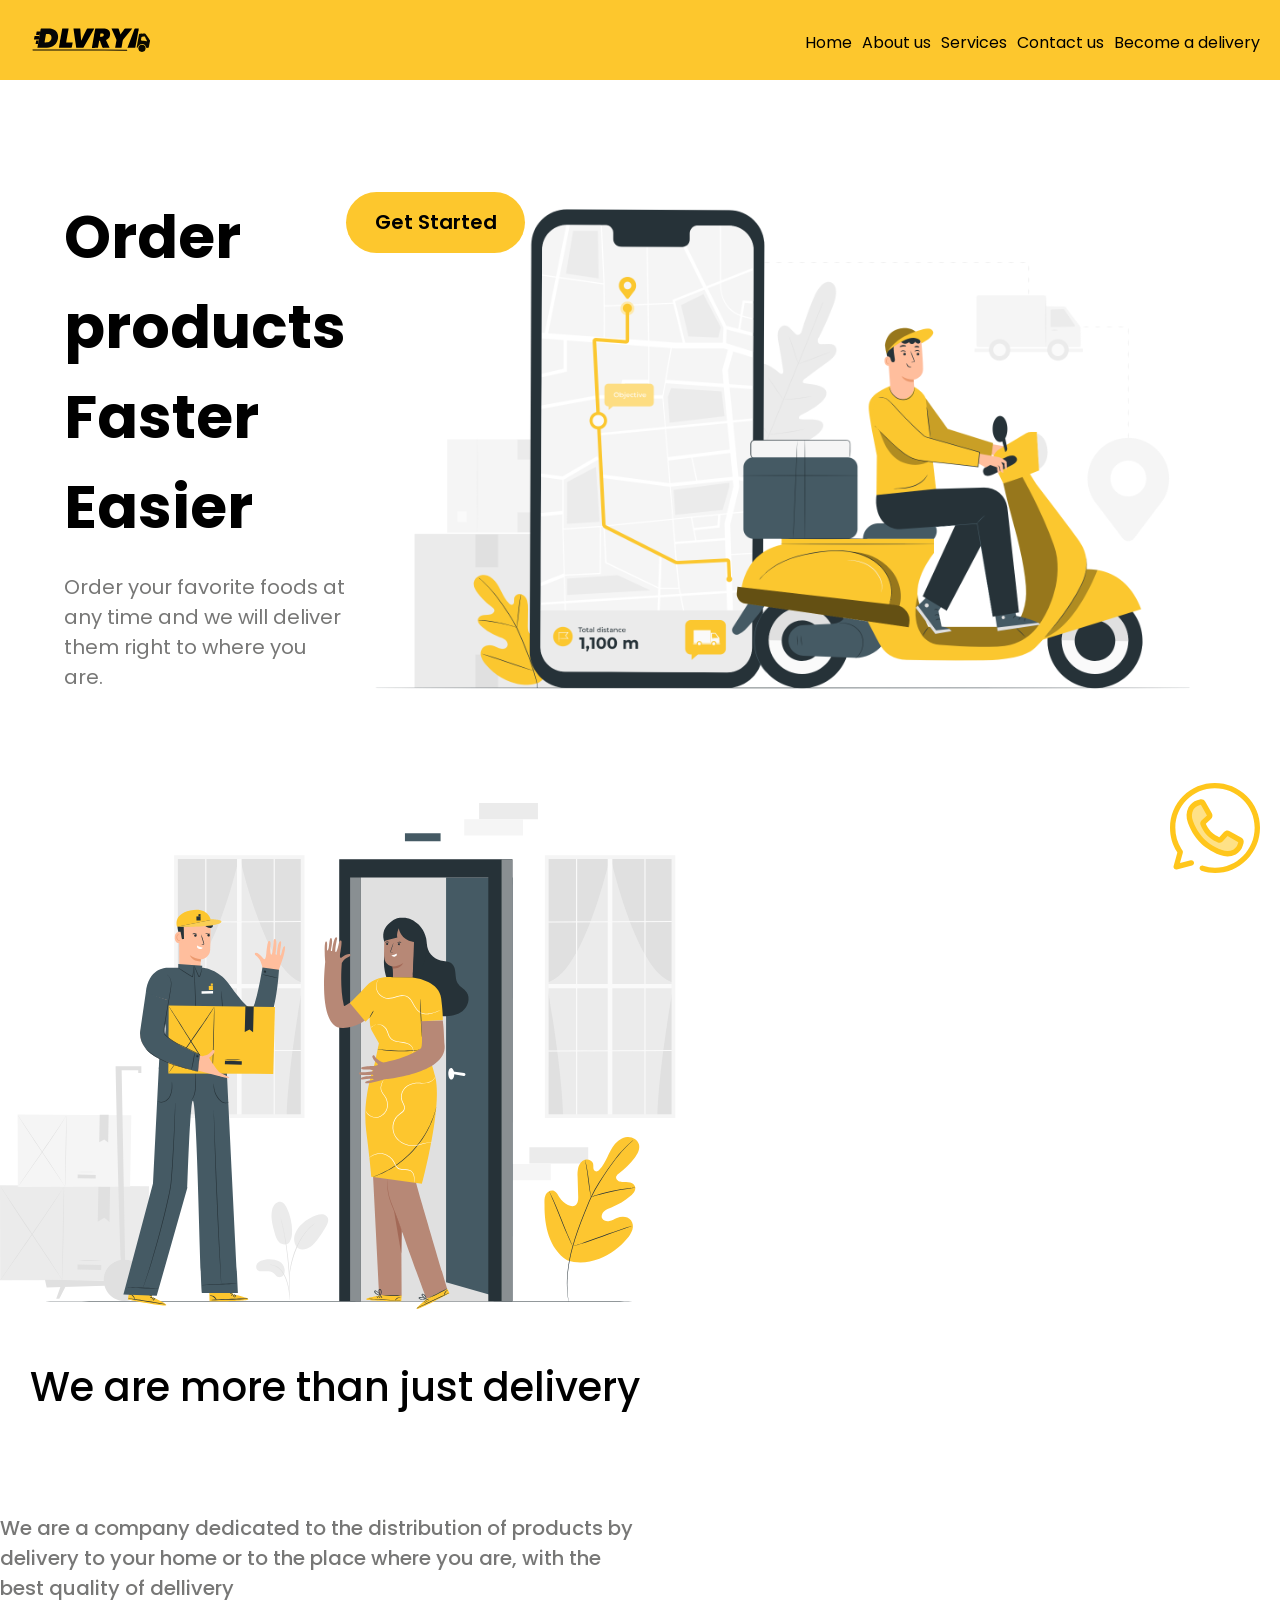
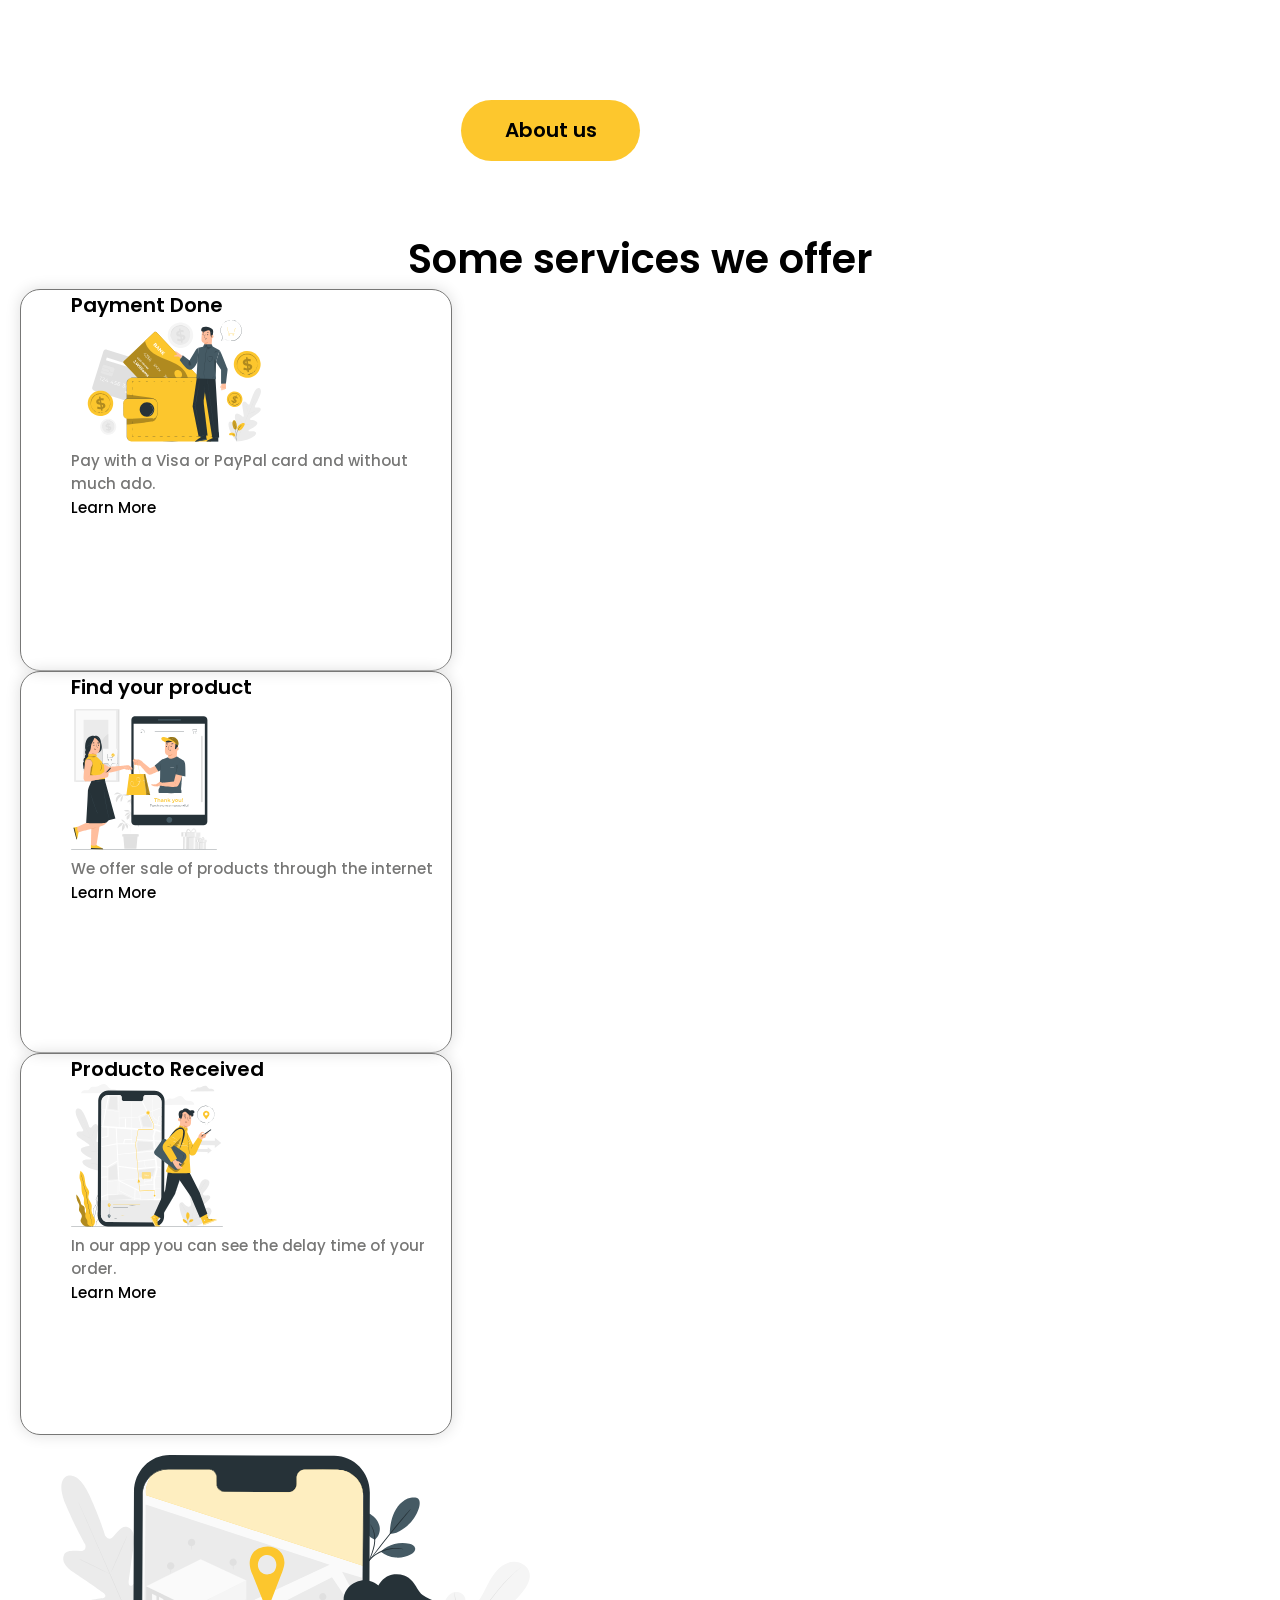
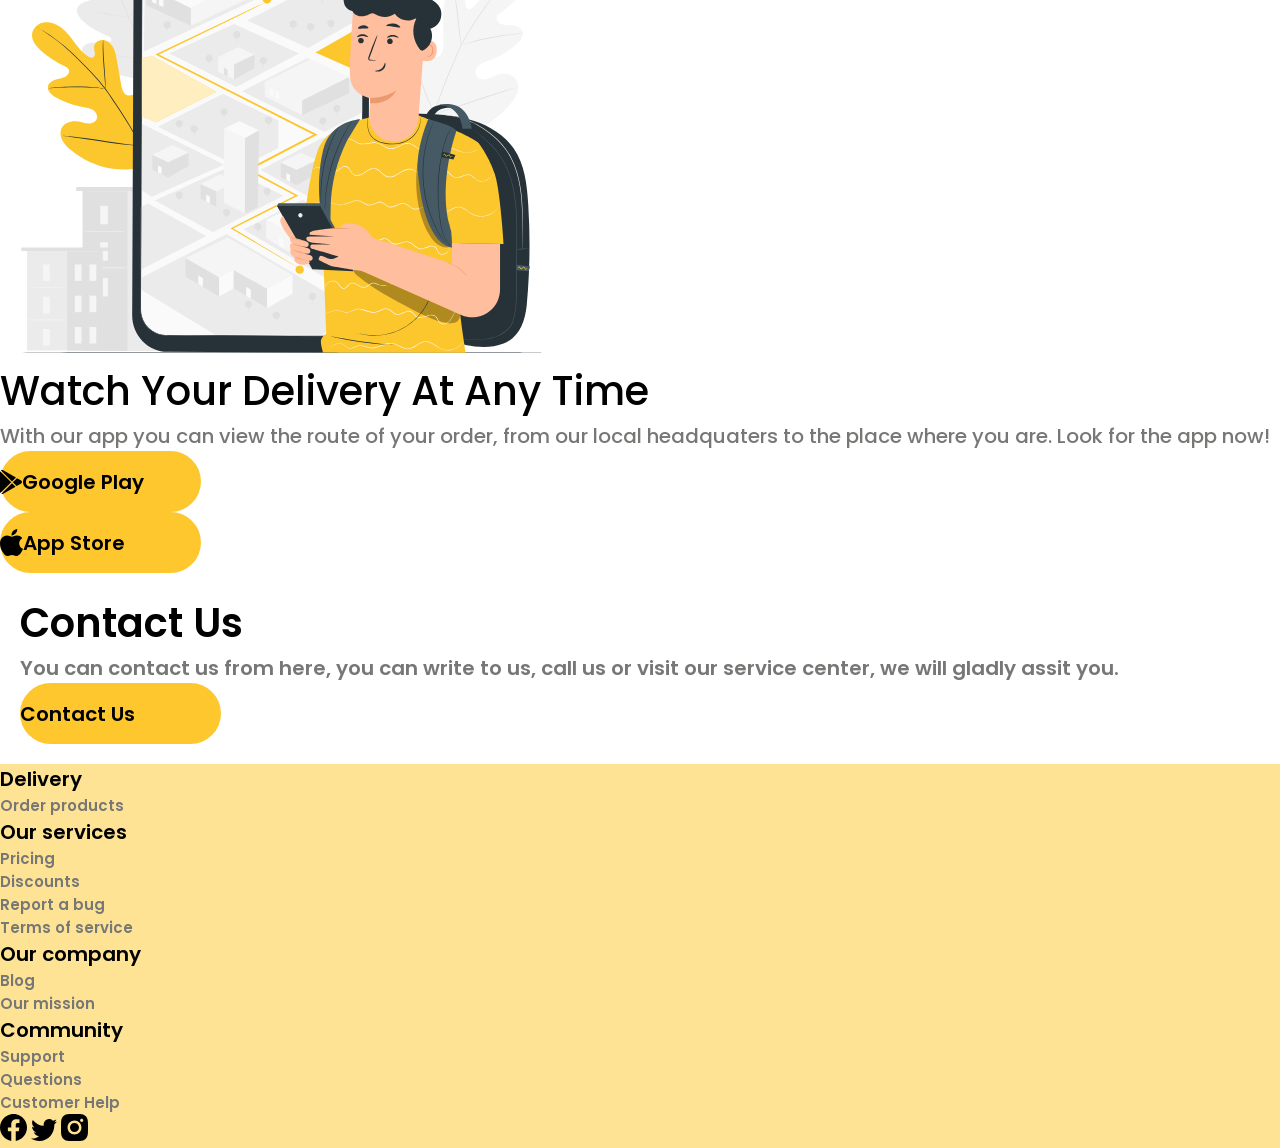
<file: paginas/index.html>
<!DOCTYPE html>
<html lang="en">
  <head>
    <meta charset="UTF-8" />
    <meta http-equiv="X-UA-Compatible" content="IE=edge" />
    <meta name="viewport" content="width=device-width, initial-scale=1.0" />
    <link rel="preconnect" href="https://fonts.gstatic.com" crossorigin />
    <link rel="preconnect" href="https://fonts.gstatic.com" crossorigin />
    <link
      href="https://fonts.googleapis.com/css2?family=Poppins:wght@400;500;600;700&display=swap"
      rel="stylesheet"
    />
    <link rel="shortcut icon" href="../img/favicon.svg" />
    <link rel="stylesheet" href="../css/style.css" />
    <title>Delivery - on your way</title>
  </head>
  <body>
    <header class="main__header">
      <img
        src="../img/DLVRY.svg"
        alt="logo delivery"
        width="120px"
        height="80px"
      />
      <nav>
        <ul class="main__header__nav">
          <li>Home</li>
          <li>About us</li>
          <li>Services</li>
          <li>Contact us</li>
          <li>Become a delivery</li>
        </ul>
      </nav>
    </header>
    <div class="whatsapp">
      <img
        src="../img/whatsapp-icon.svg"
        alt="atencion por whatsapp"
        width="90px"
        height="90px"
      />
    </div>
    <main class="main__principal">
      <div class="main__principal__container">
        <div class="main__principal__wrapper">
          <h1 class="main__principal__title">Order products Faster Easier</h1>
          <p class="main__principal__paragraph">
            Order your favorite foods at any time and we will deliver them right
            to where you are.
          </p>
          <div class="main__header__button">
            <p>Get Started</p>
          </div>
        </div>
        <div class="main__principal__img">
          <img
            src="../img/delivery-truck.svg"
            alt="delivery truck illutration"
          />
        </div>
      </div>
    </main>
    <!-- Seccion sobre nosotros -->
    <section class="about__us">
      <div class="abouy__us__container">
        <div class="about__us__img">
          <img
            src="../img/delivery-client.svg"
            alt="delivery client illustration"
          />
        </div>
        <div class="about__us__wrapper">
        <p class="about__us__title">We are more than just delivery</p>
        <p class="about__us__paragraph">
          We are a company dedicated to the distribution of products by delivery
          to your home or to the place where you are, with the best quality of
          dellivery
        </p>
        <div class="about__us__button">
          <p>About us</p>
        </div>
      </div>
    </div>
    </div>
    </section>
    <!-- fin sobre nosotros -->
    <!-- seccion nuestros servicios -->
    <section class="our__services">
      <div>
        <p class="our__services__title">Some services we offer</p>
      </div>
      <article class="our__services__card">
        <p class="our__services__card__title">Payment Done</p>
        <img src="../img/payment-illustration.svg" alt="payment done" />
        <p class="our__services__paragraph">
          Pay with a Visa or PayPal card and without much ado.
        </p>
        <a href="#">Learn More</a>
      </article>
      <article class="our__services__card">
        <p class="our__services__card__title">Find your product</p>
        <img src="../img/your-product.svg" alt="your product" />
        <p class="our__services__paragraph">
          We offer sale of products through the internet
        </p>
        <a href="#">Learn More</a>
      </article>
      <article class="our__services__card">
        <p class="our__services__card__title">Producto Received</p>
        <img src="../img/product-received.svg" alt="product received" />
        <p class="our__services__paragraph">
          In our app you can see the delay time of your order.
        </p>
        <a href="#">Learn More</a>
      </article>
    </section>
    <!-- fin seccion nuestros servicios -->
    <div class="download__app">
      <img src="../img/your-delivery-app.svg" alt="delivery app illustration" />
      <p class="download__app__title">Watch Your Delivery At Any Time</p>
      <p class="download__app__paragraph">
        With our app you can view the route of your order, from our local
        headquaters to the place where you are. Look for the app now!
      </p>
      <div class="download__app__button">
        <img src="../img/google-icon.svg" alt="descargar en google play" />
        <p>Google Play</p>
      </div>
      <div class="download__app__button">
        <img src="../img/ios-icon.svg" alt="descargar en app store" />
        <p>App Store</p>
      </div>
    </div>
    <section class="contact__us">
      <p class="contact__us__title">Contact Us</p>
      <p class="contact__us__paragraph">
        You can contact us from here, you can write to us, call us or visit our
        service center, we will gladly assit you.
      </p>
      <p class="contact__us__button">Contact Us</p>
    </section>
    <footer class="footer">
      <div class="footer__content">
        <p>Delivery</p>
        <ul>
          <li>Order products</li>
        </ul>
        <p>Our services</p>
        <ul>
          <li>Pricing</li>
          <li>Discounts</li>
          <li>Report a bug</li>
          <li>Terms of service</li>
        </ul>
        <p>Our company</p>
        <ul>
          <li>Blog</li>
          <li>Our mission</li>
        </ul>
        <p>Community</p>
        <ul>
          <li>Support</li>
          <li>Questions</li>
          <li>Customer Help</li>
        </ul>
      </div>
      <div>
        <a href="#"> <img src="../img/fb-icon.svg" alt="facebook icon" /></a>
        <a href="#">
          <img src="../img/twitter-icon.svg" alt="twitter icon"
        /></a>
        <a href="#"> <img src="../img/ig-icon.svg" alt="instagram icon" /></a>
      </div>
    </footer>
  </body>
</html>
</file>
<file: css/style.css>
* {
  margin: 0;
  padding: 0;
}
html {
  font-family: "Poppins", sans-serif;
  color: #000000;
}
a {
  text-decoration: none;
  color: black;
}
ul,
li {
  list-style: none;
}
.whatsapp {
  position: fixed;
  bottom: 20px;
  right: 20px;
}

/* Inicio menu navegacion */

.main__header {
  background-color: #fdc72d;
  width: 100vw;
  height: 80px;
  display: flex;
  justify-content: space-between;
}

.main__header nav {
  width: 800px;
}

.main__header__nav {
  display: flex;
  justify-content: flex-end;
  flex-wrap: wrap;
  padding-top: 30px;
  padding-right: 20px;
}
.main__header img{
    padding-left: 30px;
}
.main__header__nav li {
  padding-left: 10px;
}

/* fin menu navegacion */

.main__principal {
  background-color: #ffff;
  display: flex;
  justify-content: center;
 }

.main__principal__container{
    display: flex;
    align-items: center;
    height: 80%;
    width: 90%;
}

.main__principal__wrapper {
  display: flex;
  flex-direction: column;
  flex-wrap: wrap;
  width: 50%;
  height: 500px;
  justify-content: space-between;
}

.main__principal__img {
  display: flex;
}
.main__principal__title {
  font-size: 60px;
  font-weight: 700;
}
.main__principal__paragraph {
  font-size: 20px;
  font-weight: 400;
  color: #777776;
}
.footer {
  background-color: #fee395;
}

.main__header__button {
  background-color: #fdc72d;
  color: #000000;
  font-weight: 600;
  font-size: 20px;
  width: 179px;
  height: 61px;
  border-radius: 61px;
  text-align: center;
}

.main__header__button p {
  padding-top: 15px;
}

/* fin contenido main header */

/* inicio about us */

.about__us{
display: flex;
flex-direction: row;
justify-content: center;
}

.about__us__img{
    display: flex;;
}

.about__us__wrapper{
    display: flex;
    flex-direction: column;
    flex-wrap: wrap;
    width: 50%;
    height: 500px;
    justify-content: space-around;
    align-items: flex-end;
}
.about__us__title {
  font-weight: 500;
  font-size: 40px;
}

.about__us__paragraph {
  font-size: 20px;
  font-weight: 500;
  color: #777776;
}

.about__us__button {
  background-color: #fdc72d;
  color: #000000;
  font-weight: 600;
  font-size: 20px;
  width: 179px;
  height: 61px;
  border-radius: 61px;
  text-align: center;
}

.about__us__button p {
  padding-top: 15px;
}

/* fin about us */

/* inicio nuestros servicios */
.our__services {
  margin: 20px;
}
.our__services__title {
  font-weight: 600;
  font-size: 40px;
  text-align: center;
}
.our__services__card {
  border: #777776 solid 1px;
  padding-left: 50px;
  width: 380px;
  height: 380px;
  border-radius: 20px;
  box-shadow: 0 0 15px #ddd;
}

.our__services__paragraph {
  font-weight: 500;
  font-size: 15px;
  color: #777776;
}
.our__services__card__title {
  font-weight: 600;
  font-size: 20px;
}
.our__services__card a {
  font-weight: 500;
  font-size: 15px;
}

/* fin nuestros servicios */

/* Download app inicio */
.download__app__title {
  font-weight: 500;
  font-size: 40px;
  color: #000000;
}

.download__app__paragraph {
  font-weight: 500;
  font-size: 20px;
  color: #777776;
}

.download__app__button {
  background-color: #fdc72d;
  display: flex;
  align-items: center;
  width: 201px;
  height: 61px;
  border-radius: 61px;
  text-align: center;
  font-weight: 600;
  font-size: 20px;
}

.download__app__button img,
p {
  align-items: center;
}

/* download app fin */

/* Seccion contacto */

.contact__us {
  margin: 20px;
}

.contact__us__title {
  font-weight: 600;
  font-size: 40px;
  color: #000000;
}

.contact__us__paragraph {
  font-weight: 600;
  font-size: 20px;
  color: #777776;
}

.contact__us__button {
  background-color: #fdc72d;
  display: flex;
  align-items: center;
  width: 201px;
  height: 61px;
  border-radius: 61px;
  text-align: center;
  font-weight: 600;
  font-size: 20px;
}

/* seccion footer */

.footer__content p {
  font-weight: 600;
  font-size: 20px;
  color: #000000;
}

.footer__content ul {
  font-weight: 600;
  font-size: 15px;
  color: #777776;
}
</file>
